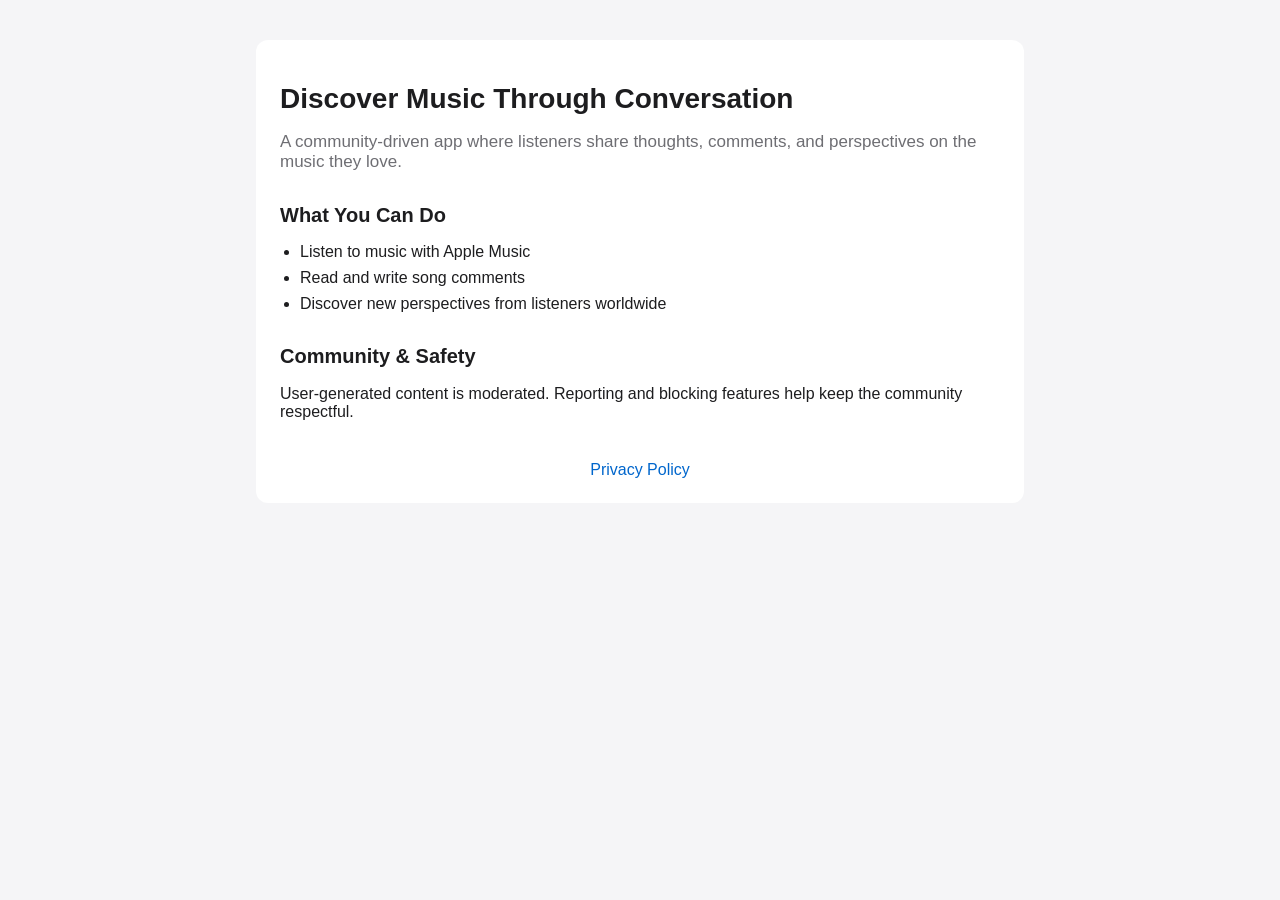
<file: index.html>
<!DOCTYPE html>
<html lang="en">
<head>
  <meta charset="UTF-8" />
  <meta name="viewport" content="width=device-width, initial-scale=1.0"/>
  <title>Music Discussion App</title>
  <link rel="stylesheet" href="style.css" />
</head>
<body>
  <main class="container">
    <h1>Discover Music Through Conversation</h1>

    <p class="subtitle">
      A community-driven app where listeners share thoughts, comments,
      and perspectives on the music they love.
    </p>

    <section>
      <h2>What You Can Do</h2>
      <ul>
        <li>Listen to music with Apple Music</li>
        <li>Read and write song comments</li>
        <li>Discover new perspectives from listeners worldwide</li>
      </ul>
    </section>

    <section>
      <h2>Community & Safety</h2>
      <p>
        User-generated content is moderated.  
        Reporting and blocking features help keep the community respectful.
      </p>
    </section>

    <footer>
      <a href="privacy.html">Privacy Policy</a>
    </footer>
  </main>
</body>
</html>
</file>
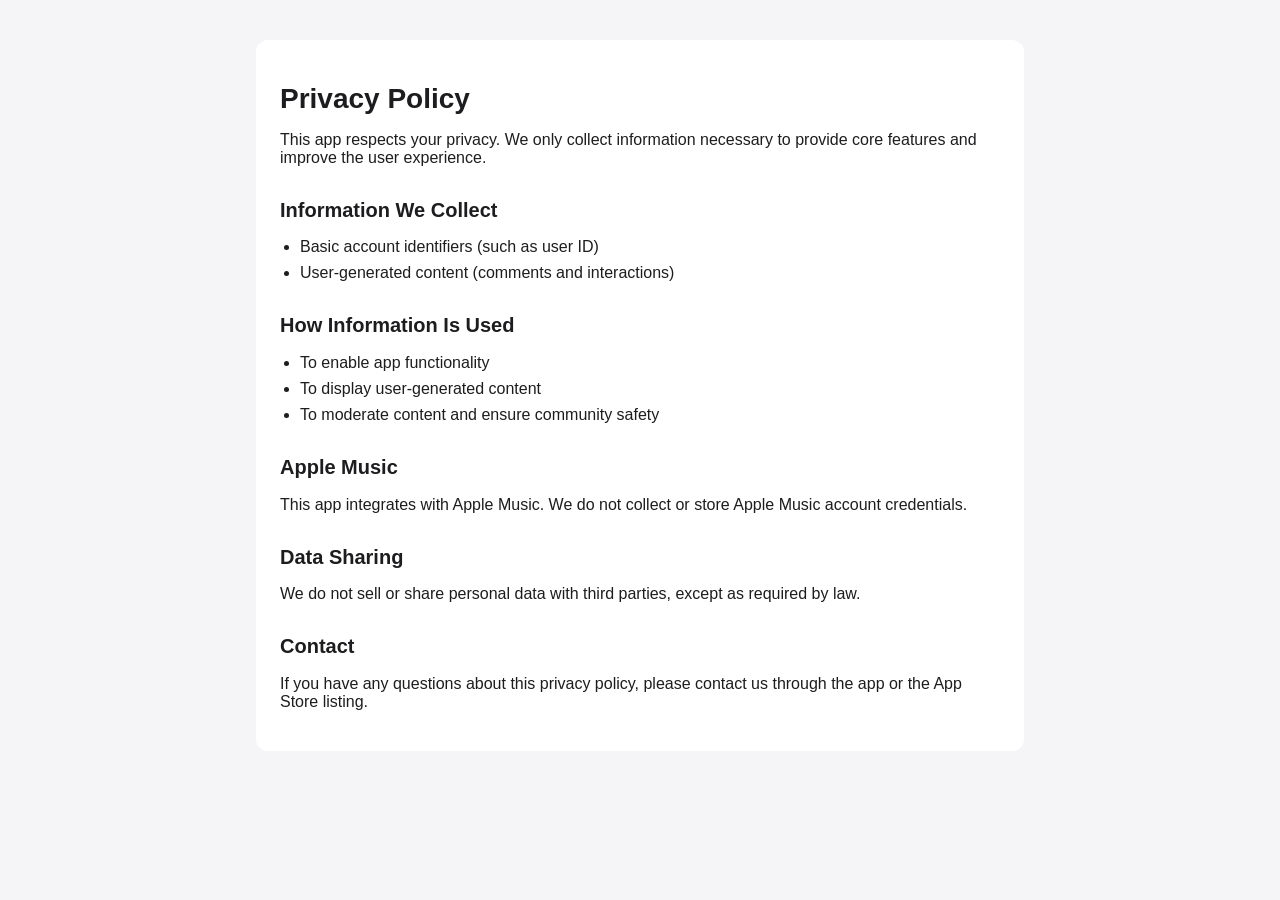
<file: privacy.html>
<!DOCTYPE html>
<html lang="en">
<head>
  <meta charset="UTF-8" />
  <meta name="viewport" content="width=device-width, initial-scale=1.0"/>
  <title>Privacy Policy</title>
  <link rel="stylesheet" href="style.css" />
</head>
<body>
  <main class="container">
    <h1>Privacy Policy</h1>

    <p>
      This app respects your privacy. We only collect information
      necessary to provide core features and improve the user experience.
    </p>

    <h2>Information We Collect</h2>
    <ul>
      <li>Basic account identifiers (such as user ID)</li>
      <li>User-generated content (comments and interactions)</li>
    </ul>

    <h2>How Information Is Used</h2>
    <ul>
      <li>To enable app functionality</li>
      <li>To display user-generated content</li>
      <li>To moderate content and ensure community safety</li>
    </ul>

    <h2>Apple Music</h2>
    <p>
      This app integrates with Apple Music.  
      We do not collect or store Apple Music account credentials.
    </p>

    <h2>Data Sharing</h2>
    <p>
      We do not sell or share personal data with third parties,
      except as required by law.
    </p>

    <h2>Contact</h2>
    <p>
      If you have any questions about this privacy policy,
      please contact us through the app or the App Store listing.
    </p>
  </main>
</body>
</html>
</file>
<file: style.css>
body {
  margin: 0;
  font-family: -apple-system, BlinkMacSystemFont, "Segoe UI", sans-serif;
  background: #f5f5f7;
  color: #1d1d1f;
}

.container {
  max-width: 720px;
  margin: 40px auto;
  padding: 24px;
  background: #ffffff;
  border-radius: 12px;
}

h1 {
  font-size: 28px;
  margin-bottom: 16px;
}

h2 {
  margin-top: 32px;
  font-size: 20px;
}

.subtitle {
  font-size: 17px;
  color: #6e6e73;
}

ul {
  padding-left: 20px;
}

li {
  margin: 8px 0;
}

footer {
  margin-top: 40px;
  text-align: center;
}

footer a {
  color: #0066cc;
  text-decoration: none;
}
</file>
